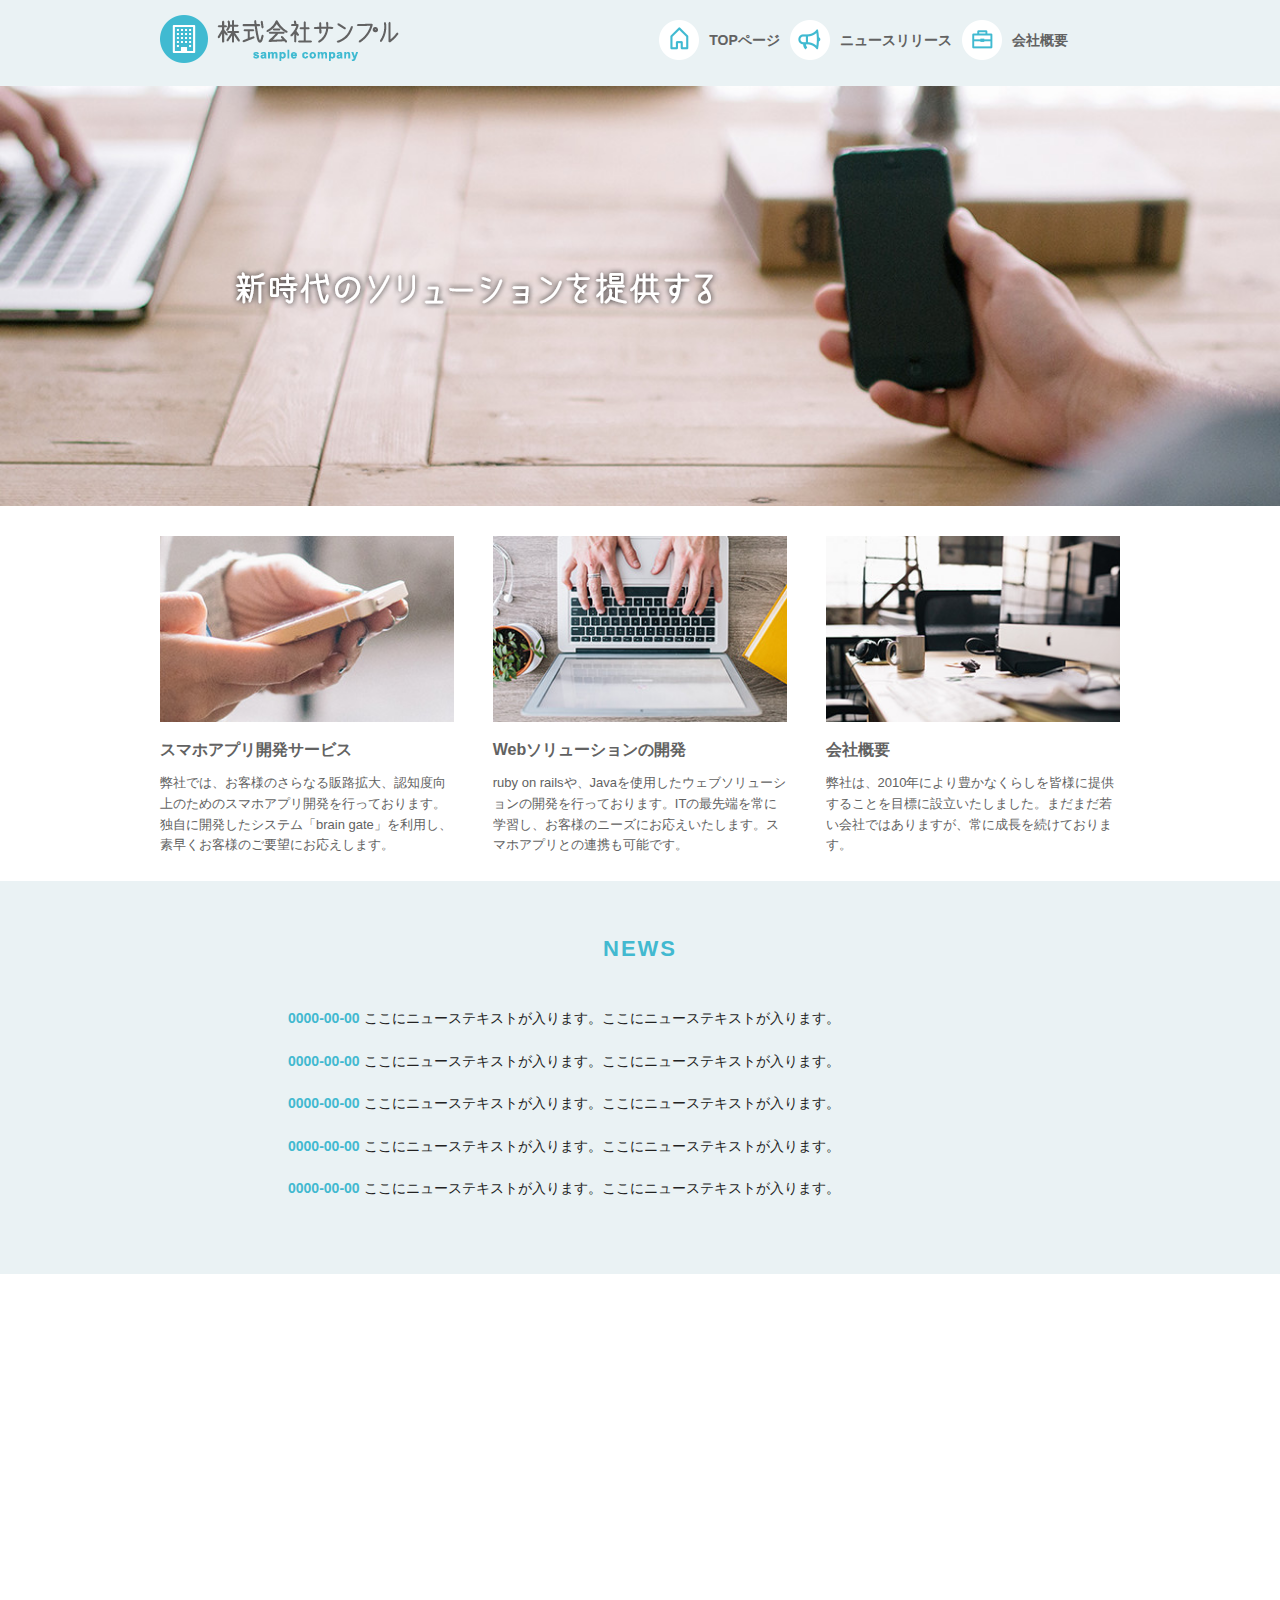
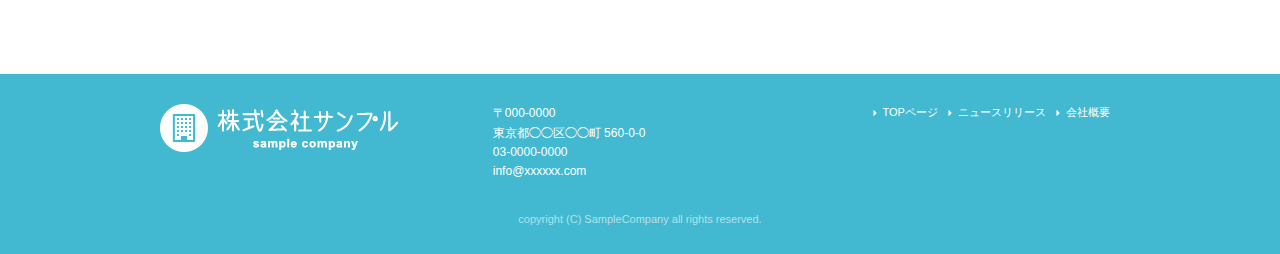
<file: ta-corporate-site/index.html>
<!DOCTYPE html>
<html lang="ja">
<head>

  <!-- Basic Page Needs
  –––––––––––––––––––––––––––––––––––––––––––––––––– -->
  <meta charset="utf-8">
  <title>株式会社サンプル</title>
  <meta name="description" content="">
  <meta name="author" content="">

  <!-- Mobile Specific Metas
  –––––––––––––––––––––––––––––––––––––––––––––––––– -->
  <meta name="viewport" content="width=device-width, initial-scale=1">

  <!-- CSS
  –––––––––––––––––––––––––––––––––––––––––––––––––– -->
  <link rel="stylesheet" href="css/normalize.css">
  <link rel="stylesheet" href="css/skeleton.css">
  <link rel="stylesheet" href="css/base.css">
  <link rel="stylesheet" href="css/index.css">

  <!-- Favicon
  –––––––––––––––––––––––––––––––––––––––––––––––––– -->
  <link rel="icon" type="image/png" href="images/favicon.png">

</head>
<body>

<header>
  <div id="header_in" class="container">
    <div class="row">
      <div class="six columns logo">
        <h1>
          <a href="index.html"><img class="u-max-full-width" src="images/top/logo.png" alt="株式会社サンプル" srcset="images/top/logo@2x.png 2x" /></a>
        </h1>
      </div>
      <div class="six columns navi">

        <div class="sp_navi">
          <img id="sp_navi_btn" class="u-max-full-width" src="images/top/sp_navi.png" alt="sp_navi" srcset="images/top/sp_navi@2x.png 2x" />
          <ul class="sp_navi_li">
            <li><a href="index.html">TOPページ</a></li>
            <li><a href="news.html">ニュースリリース</a></li>
            <li><a href="company.html">会社概要</a></li>
          </ul>
        </div>
        <!-- sp_navi -->

        <div class="pc_navi">
          <ul class="pc_navi_li">
            <li class="navi_toppage"><a href="index.html">TOPページ</a></li>
            <li class="navi_news"><a href="news.html">ニュースリリース</a></li>
            <li class="navi_company"><a href="company.html">会社概要</a></li>
          </ul>
        </div>
        <!-- pc_navi -->

      </div>
    </div>
    <!-- row -->
  </div>
  <!-- header_in -->
</header>

<div id="cover_area">
  <div class="container">
    <div class="row">
      <div class="twelve columns">
        <img class="u-max-full-width" src="images/top/cover_read.png" alt="新時代のソリューションを提供する" srcset="images/top/cover_read@2x.png 2x" />
      </div>
    </div>
  </div>
</div>
<!-- #cover_area -->

<div id="service_area">
  <div class="container">
    <div class="row">
      <div class="four columns">
        <img class="u-max-full-width service_sp" src="images/top/service_01.jpg" alt="スマホアプリ開発サービス" srcset="images/top/service_01@2x.jpg 2x" />
        <div class="service_title">スマホアプリ開発サービス</div>
        <p>弊社では、お客様のさらなる販路拡大、認知度向上のためのスマホアプリ開発を行っております。独自に開発したシステム「brain gate」を利用し、素早くお客様のご要望にお応えします。</p>
      </div>
      <!-- column -->

      <div class="four columns">
        <img class="u-max-full-width service_sp" src="images/top/service_02.jpg" alt="Webソリューションの開発" srcset="images/top/service_02@2x.jpg 2x" />
        <div class="service_title">Webソリューションの開発</div>
        <p>ruby on railsや、Javaを使用したウェブソリューションの開発を行っております。ITの最先端を常に学習し、お客様のニーズにお応えいたします。スマホアプリとの連携も可能です。</p>
      </div>
      <!-- column -->

      <div class="four columns">
        <img class="u-max-full-width service_sp" src="images/top/service_03.jpg" alt="会社概要" srcset="images/top/service_03@2x.jpg 2x" />
        <div class="service_title">会社概要</div>
        <p>弊社は、2010年により豊かなくらしを皆様に提供することを目標に設立いたしました。まだまだ若い会社ではありますが、常に成長を続けております。</p>
      </div>
      <!-- column -->
    </div>
  </div>
</div>
<!-- #service_area -->

<div id="news_area">
  <div class="container">
    <div class="row">
      <div class="twelve columns">
        <div class="news_title">NEWS</div>
        <ul class="news_lists">
          <li><span>0000-00-00</span> ここにニューステキストが入ります。ここにニューステキストが入ります。</li>
          <li><span>0000-00-00</span> ここにニューステキストが入ります。ここにニューステキストが入ります。</li>
          <li><span>0000-00-00</span> ここにニューステキストが入ります。ここにニューステキストが入ります。</li>
          <li><span>0000-00-00</span> ここにニューステキストが入ります。ここにニューステキストが入ります。</li>
          <li><span>0000-00-00</span> ここにニューステキストが入ります。ここにニューステキストが入ります。</li>
        </ul>
      </div>
    </div>
  </div>
</div>
<!-- #news_area -->

<div id="googlemap_area">
  <script src="//maps.google.com/maps/api/js?key=AIzaSyBYQEjgDvdskGela0JUjayo1cIDO-u0Qgc"></script>
  <script>
    function googleMap() {
    var latlng = new google.maps.LatLng(35.6694293,139.7189323);/* 座標 */
    var myOptions = {
    zoom: 16, /*拡大比率*/
    center: latlng,
    scrollwheel: false,
    disableDoubleClickZoom: true,
    draggable: false,
    mapTypeControlOptions: { mapTypeIds: ['style', google.maps.MapTypeId.ROADMAP] }
    };
    var map = new google.maps.Map(document.getElementById('map1'), myOptions);
    /*アイコン設定*/
    var icon = new google.maps.MarkerImage('images/top/pin.png',/*画像url*/
    new google.maps.Size(48,56),/*アイコンサイズ*/
    new google.maps.Point(0,0)/*アイコン位置*/
    );
    var markerOptions = {
    position: latlng,
    map: map,
    icon: icon,
    title: '株式会社サンプル',/*タイトル*/
    animation: google.maps.Animation.DROP/*アニメーション*/
    };
    var marker = new google.maps.Marker(markerOptions);
    /*取得スタイルの貼り付け*/
    var styleOptions = [
    {
    "stylers": [
    { "hue": '#eaf2f4' }
    ]
    }
    ];
    var styledMapOptions = { name: '株式会社サンプル' }/*地図右上のタイトル*/
    var sampleType = new google.maps.StyledMapType(styleOptions, styledMapOptions);
    map.mapTypes.set('style', sampleType);
    map.setMapTypeId('style');
    };
    google.maps.event.addDomListener(window, 'load', function() {
    googleMap();
    });
  </script>
  <div id="map1" style="width:100%; height:400px; margin:0 auto;"></div>
</div>
<!-- #googlemap_area -->

<footer>
  <div class="container">
    <div class="row">
      <div class="four columns sp">
        <img class="u-max-full-width" src="images/top/footer_logo.png" alt="株式会社サンプル" srcset="images/top/footer_logo@2x.png 2x" />
      </div>
      <!-- columns -->

      <div class="four columns foot_address sp">
        〒000-0000<br />
        東京都◯◯区◯◯町 560-0-0<br />
        03-0000-0000<br />
        info@xxxxxx.com
      </div>
      <!-- columns -->

      <div class="four columns">
        <ul class="foot_navi">
          <li><a href="index.html">TOPページ</a></li>
          <li><a href="news.html">ニュースリリース</a></li>
          <li><a href="company.html">会社概要</a></li>
        </ul>
      </div>
      <!-- columns -->

    </div>
    <!-- row -->

    <div class="row">
      <div class="twelve columns sp">
        <p class="copy">copyright (C) SampleCompany all rights reserved.</p>
      </div>
      <!-- columns -->
    </div>
    <!-- row -->
  </div>
</footer>
<!-- //footer -->

<script type="text/javascript" src="//ajax.googleapis.com/ajax/libs/jquery/1.10.2/jquery.min.js"></script>
<script>
  $(function(){
    $(document).ready(function(){
      $("#sp_navi_btn").click(function () {
        $(this).next().slideToggle();
      });
    });
  });
</script>
</body>
</html>
</file>
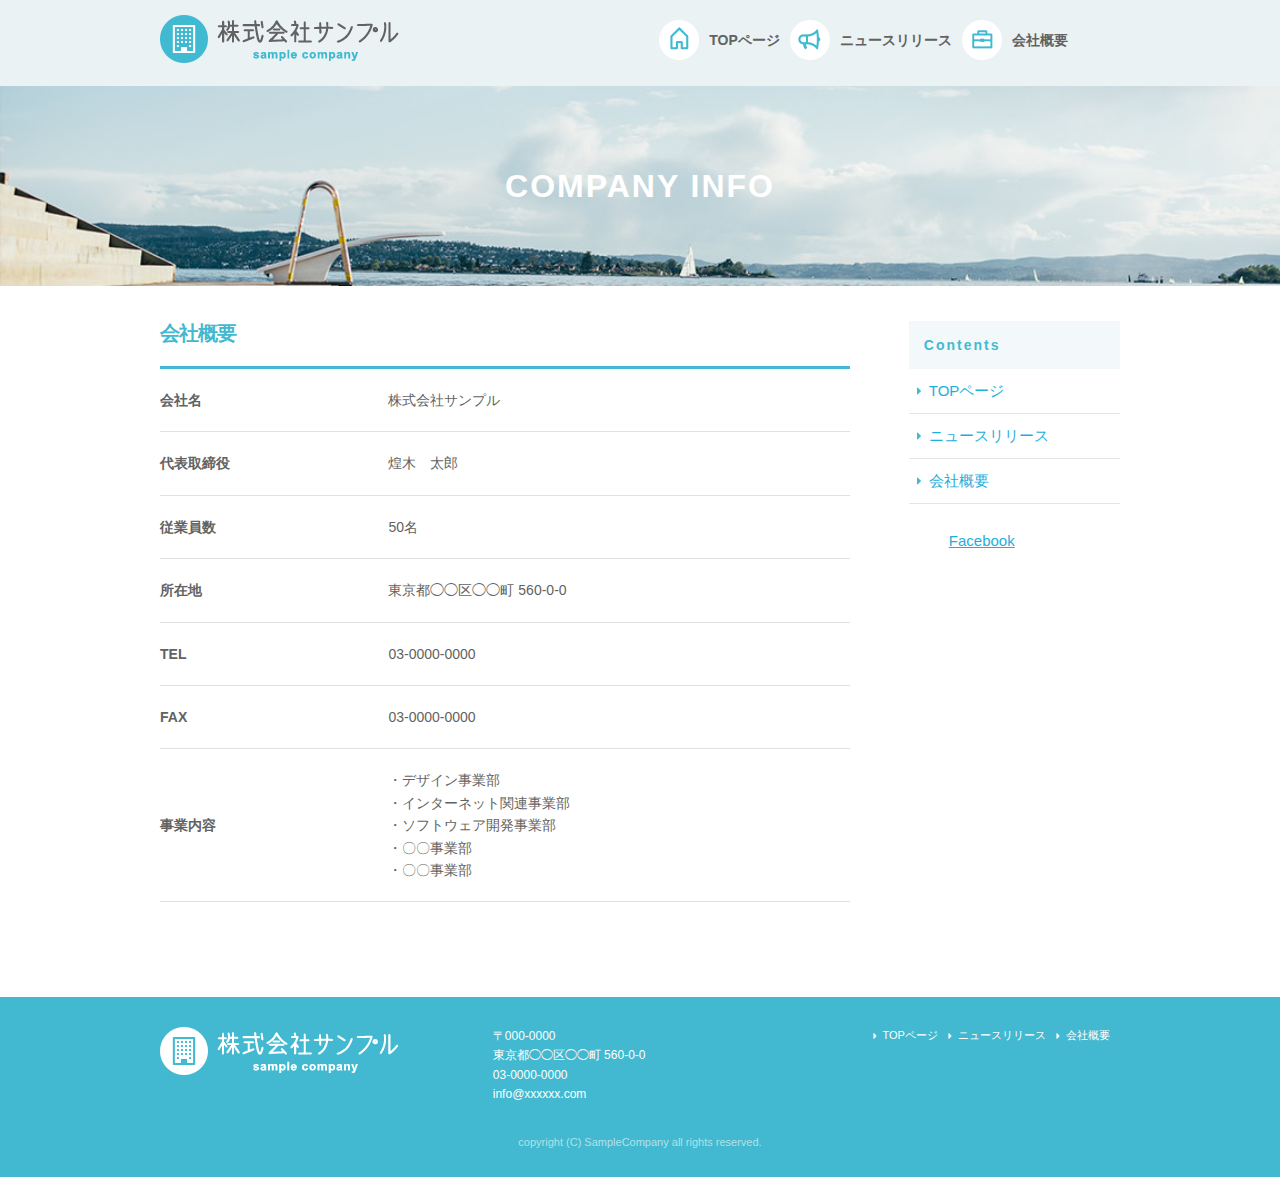
<file: ta-corporate-site/company.html>
<!DOCTYPE html>
<html lang="ja">
<head>

  <!-- Basic Page Needs
  –––––––––––––––––––––––––––––––––––––––––––––––––– -->
  <meta charset="utf-8">
  <title>株式会社サンプル</title>
  <meta name="description" content="">
  <meta name="author" content="">

  <!-- Mobile Specific Metas
  –––––––––––––––––––––––––––––––––––––––––––––––––– -->
  <meta name="viewport" content="width=device-width, initial-scale=1">

  <!-- CSS
  –––––––––––––––––––––––––––––––––––––––––––––––––– -->
  <link rel="stylesheet" href="css/normalize.css">
  <link rel="stylesheet" href="css/skeleton.css">
  <link rel="stylesheet" href="css/base.css">
  <link rel="stylesheet" href="css/index.css">
  <link rel="stylesheet" href="css/news.css">
  <link rel="icon" type="image/png" href="images/favicon.png">

</head>
<body>

<header>
  <div id="header_in" class="container">
    <div class="row">
      <div class="six columns logo">
        <h1><a href="index.html"><img class="u-max-full-width" src="images/top/logo.png" alt="株式会社サンプル" srcset="images/top/logo@2x.png 2x" /></a></h1>
      </div>

      <div class="six columns navi">
        <div class="sp_navi">
          <img id="sp_navi_btn" class="u-max-full-width" src="images/top/sp_navi.png" alt="sp_navi" srcset="images/top/sp_navi@2x.png 2x" />
          <ul class="sp_navi_li">
            <li><a href="index.html">TOPページ</a></li>
            <li><a href="news.html">ニュースリリース</a></li>
            <li><a href="company.html">会社概要</a></li>
          </ul>
        </div>
        <!-- sp_navi -->

        <div class="pc_navi">
          <ul class="pc_navi_li">
            <li class="navi_toppage"><a href="index.html">TOPページ</a></li>
            <li class="navi_news"><a href="news.html">ニュースリリース</a></li>
            <li class="navi_company"><a href="company.html">会社概要</a></li>
          </ul>

        </div>
        <!-- pc_navi -->
      </div>
    </div>
    <!-- row -->
  </div>
  <!-- header_in -->
</header>

<div id="sub_cover">
  <div class="container">
      <div class="row">
          <div class="twelve columns">
              <h2>COMPANY INFO</h2>        
          </div>
      </div>
  </div>
</div>
<!--#sub_cover-->

<div id="contents">
    <div class="container">
        <div class="row">
            <div id="main" class="nine columns">
                <h2 class="company_title">会社概要</h2>
                <table class="u-full-width">
                    <tbody>
                        <tr>
                            <th class="company_info_left">会社名</th>
                            <td class="company_info_right">株式会社サンプル</td>
                        </tr>
                        <tr>
                            <th class="company_info_left">代表取締役</th>
                            <td class="company_info_right">煌木　太郎</td>
                        </tr>
                        <tr>
                            <th class="company_info_left">従業員数</th>
                            <td class="company_info_right">50名</td>
                        </tr>
                        <tr>
                            <th class="company_info_left">所在地</th>
                            <td class="company_info_right">東京都◯◯区◯◯町 560-0-0</td>
                        </tr>
                        <tr>
                            <th class="company_info_left">TEL</th>
                            <td class="company_info_right">03-0000-0000</td>
                        </tr>
                        <tr>
                            <th class="company_info_left">FAX</th>
                            <td class="company_info_right">03-0000-0000</td>
                        </tr>
                        <tr>
                            <th class="company_info_left">事業内容</th>
                            <td class="company_info_right">
                              <p>・デザイン事業部</p>
                              <p>・インターネット関連事業部</p>
                              <p>・ソフトウェア開発事業部</p>
                              <p>・〇〇事業部</p>
                              <p>・〇〇事業部</p>
                        </tr>
                    </tbody>
                </table>
            </div>
            <div id="sidebar" class="three columns">
                <div class="pc_sidemenu">
                    <h3>Contents</h3>
                    <ul>
                        <li><a href="index.html">TOPページ</a></li>
                        <li><a href="news.html">ニュースリリース</a></li>
                        <li><a href="company.html">会社概要</a></li>
                    </ul>
                  
                  <div class="fb-pagefb_iframe_widget" data-href="https://www.facebook.com/facebook" data-tabs="timeline" data-small-header="false" data-adapt-container-width="true" data-hide-cover="false" data-show-facepile="true"><blockquote cite="https://www.facebook.com/facebook" class="fb-xfbml-parse-ignore"><a href="https://www.facebook.com/facebook">Facebook</a></blockquote></div>
                </div>
            </div>
        </div>
    </div>
</div>
<!--#contents-->

<footer>
  <div class="container">
    <div class="row">
      <div class="four columns sp">
        <img class="u-max-full-width" src="images/top/footer_logo.png" alt="株式会社サンプル" srcset="images/top/footer_logo@2x.png 2x" />
      </div>
      <!-- columns -->
      <div class="four columns foot_address sp">
        〒000-0000<br />
        東京都◯◯区◯◯町 560-0-0<br />
        03-0000-0000<br />
        info@xxxxxx.com
      </div>
      <!-- columns -->
      <div class="four columns">
        <ul class="foot_navi">
          <li><a href="index.html">TOPページ</a></li>
          <li><a href="news.html">ニュースリリース</a></li>
          <li><a href="company.html">会社概要</a></li>
        </ul>
      </div>
      <!-- columns -->
    </div>
    <!-- row -->

    <div class="row">
      <div class="twelve columns sp">
        <p class="copy">copyright (C) SampleCompany all rights reserved.</p>
      </div>
      <!-- columns -->
    </div>
    <!-- row -->
  </div>
  <!--container-->

<script type="text/javascript" src="//ajax.googleapis.com/ajax/libs/jquery/1.10.2/jquery.min.js"></script>

<script>
  $(function(){
    $(document).ready(function(){
      $("#sp_navi_btn").click(function () {
        $(this).next().slideToggle();
      });
    });
  });
</script>

<div id="fb-root"></div>
<script>
  (function(d, s, id) {
    var js, fjs = d.getElementsByTagName(s)[0];
    if (d.getElementById(id)) return;
    js = d.createElement(s); js.id = id;
    js.src = 'https://connect.facebook.net/ja_JP/sdk.js#xfbml=1&version=v3.2';
    fjs.parentNode.insertBefore(js, fjs);
  }(document, 'script', 'facebook-jssdk'));
</script>
  
</footer>
<!-- //footer -->
</html>
</file>
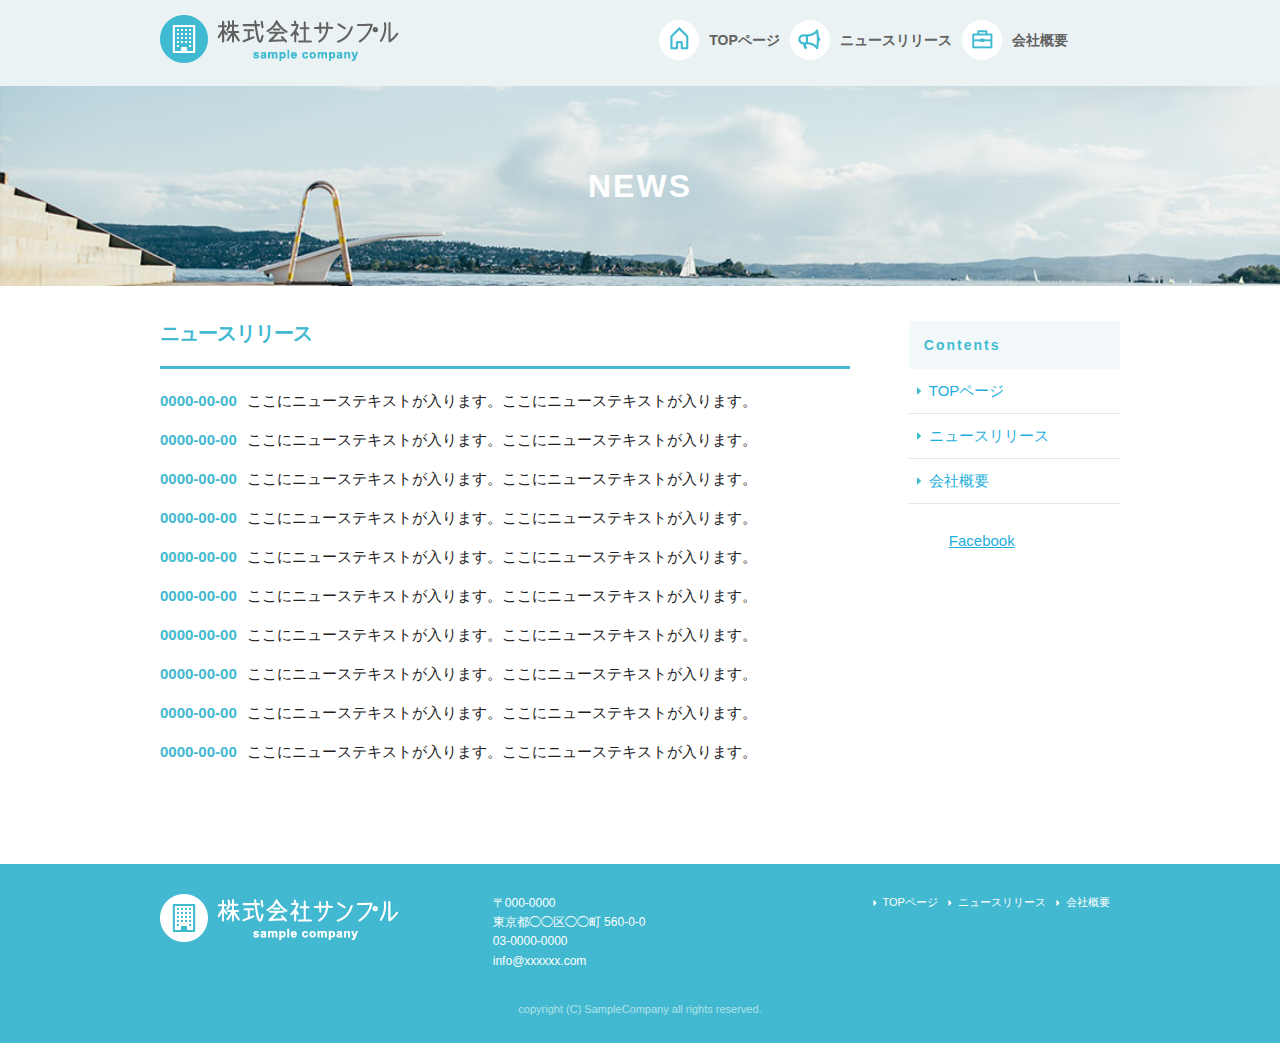
<file: ta-corporate-site/news.html>
<!DOCTYPE html>
<html lang="ja">
<head>
    <meta charset="utf-8">
    <title>株式会社サンプル</title>
    <meta name="description" content="">
    <meta name="author" content="">

<!-- Mobile Specific Metas
–––––––––––––––––––––––––––––––––––––––––––––––––– -->
    <meta name="viewport" content="width=device-width, initial-scale=1">

<!-- CSS
–––––––––––––––––––––––––––––––––––––––––––––––––– -->
    <link rel="stylesheet" href="css/normalize.css">
    <link rel="stylesheet" href="css/skeleton.css">
    <link rel="stylesheet" href="css/base.css">
    <link rel="stylesheet" href="css/index.css">
    <link rel="stylesheet" href="css/news.css">
    <link rel="icon" type="image/png" href="images/favicon.png">

</head>

<body>
  <header>
    <div id="header_in" class="container">
      <div class="row">
        <div class="six columns logo">
  
          <h1><a href="index.html"><img class="u-max-full-width" src="images/top/logo.png" alt="株式会社サンプル" srcset="images/top/logo@2x.png 2x" /></a></h1>
  
        </div>
        <div class="six columns navi">
  
          <div class="sp_navi">
            <img id="sp_navi_btn" class="u-max-full-width" src="images/top/sp_navi.png" alt="sp_navi" srcset="images/top/sp_navi@2x.png 2x" />
            <ul class="sp_navi_li">
              <li><a href="index.html">TOPページ</a></li>
              <li><a href="news.html">ニュースリリース</a></li>
              <li><a href="company.html">会社概要</a></li>
            </ul>
          </div>
          <!-- sp_navi -->
  
          <div class="pc_navi">
            <ul class="pc_navi_li">
              <li class="navi_toppage"><a href="index.html">TOPページ</a></li>
              <li class="navi_news"><a href="news.html">ニュースリリース</a></li>
              <li class="navi_company"><a href="company.html">会社概要</a></li>
            </ul>
          </div>
          <!-- pc_navi -->
  
        </div>
      </div>
      <!-- row -->
    </div>
    <!-- header_in -->
  </header>

  <div id="sub_cover">
      <div class="container">
          <div class="row">
              <div class="twelve columns">
                  <h2>NEWS</h2>        
              </div>
          </div>
      </div>
  </div>
  <!--#cover-->

  <div id="contents">
    <div class="container">
      <div class="row">
        <div id="main" class="nine columns">
          <h2 class="news-title">ニュースリリース</h2>
          <ul class="news_li">
            <li>
              <span>0000-00-00</span>ここにニューステキストが入ります。ここにニューステキストが入ります。
            </li>
            <li>
              <span>0000-00-00</span>ここにニューステキストが入ります。ここにニューステキストが入ります。
            </li>
            <li>
              <span>0000-00-00</span>ここにニューステキストが入ります。ここにニューステキストが入ります。
            </li>
            <li>
              <span>0000-00-00</span>ここにニューステキストが入ります。ここにニューステキストが入ります。
            </li>
            <li>
              <span>0000-00-00</span>ここにニューステキストが入ります。ここにニューステキストが入ります。
            </li>
            <li>
              <span>0000-00-00</span>ここにニューステキストが入ります。ここにニューステキストが入ります。
            </li>
            <li>
              <span>0000-00-00</span>ここにニューステキストが入ります。ここにニューステキストが入ります。
            </li>
            <li>
              <span>0000-00-00</span>ここにニューステキストが入ります。ここにニューステキストが入ります。
            </li>
            <li>
              <span>0000-00-00</span>ここにニューステキストが入ります。ここにニューステキストが入ります。
            </li>
            <li>
              <span>0000-00-00</span>ここにニューステキストが入ります。ここにニューステキストが入ります。
            </li>
          </ul>
        </div>

        <div id="sidebar" class="three columns">
            <div class="pc_sidemenu">
                <h3>Contents</h3>
                <ul>
                    <li><a href="index.html">TOPページ</a></li>
                    <li><a href="news.html">ニュースリリース</a></li>
                    <li><a href="company.html">会社概要</a></li>
                </ul>

              <div class="fb-pagefb_iframe_widget" data-href="https://www.facebook.com/facebook" data-tabs="timeline" data-small-header="false" data-adapt-container-width="true" data-hide-cover="false" data-show-facepile="true"><blockquote cite="https://www.facebook.com/facebook" class="fb-xfbml-parse-ignore"><a href="https://www.facebook.com/facebook">Facebook</a></blockquote></div>
              <!--facebook-->
            </div>
        </div>
      </div>
    </div>
  </div>

  <!--#contents-->
  <footer>
    <div class="container">
      <div class="row">
        <div class="four columns sp">
          <img class="u-max-full-width" src="images/top/footer_logo.png" alt="株式会社サンプル" srcset="images/top/footer_logo@2x.png 2x" />
        </div>
        <!-- columns -->
        <div class="four columns foot_address sp">
          〒000-0000<br />
          東京都◯◯区◯◯町 560-0-0<br />
          03-0000-0000<br />
          info@xxxxxx.com
        </div>
        <!-- columns -->
        <div class="four columns">
          <ul class="foot_navi">
            <li><a href="index.html">TOPページ</a></li>
            <li><a href="news.html">ニュースリリース</a></li>
            <li><a href="company.html">会社概要</a></li>
          </ul>
        </div>
        <!-- columns -->
      </div>
      <!-- row -->
  
      <div class="row">
        <div class="twelve columns sp">
          <p class="copy">copyright (C) SampleCompany all rights reserved.</p>
        </div>
        <!-- columns -->
      </div>
      <!-- row -->
    </div>
  </footer>
  <!-- //footer -->

<script type="text/javascript" src="//ajax.googleapis.com/ajax/libs/jquery/1.10.2/jquery.min.js"></script>
<script>
  $(function(){
    $(document).ready(function(){
      $("#sp_navi_btn").click(function () {
        $(this).next().slideToggle();
      });
    });
  });
</script>

<div id="fb-root"></div>
<script>
  (function(d, s, id) {
    var js, fjs = d.getElementsByTagName(s)[0];
    if (d.getElementById(id)) return;
    js = d.createElement(s); js.id = id;
    js.src = 'https://connect.facebook.net/ja_JP/sdk.js#xfbml=1&version=v3.2';
    fjs.parentNode.insertBefore(js, fjs);
  }
    (document, 'script', 'facebook-jssdk'));
</script>
</body>
</html>
</file>
<file: ta-corporate-site/css/skeleton.css>
/*
* Skeleton V2.0.4
* Copyright 2014, Dave Gamache
* www.getskeleton.com
* Free to use under the MIT license.
* http://www.opensource.org/licenses/mit-license.php
* 12/29/2014
*/


/* Table of contents
––––––––––––––––––––––––––––––––––––––––––––––––––
- Grid
- Base Styles
- Typography
- Links
- Buttons
- Forms
- Lists
- Code
- Tables
- Spacing
- Utilities
- Clearing
- Media Queries
*/


/* Grid
–––––––––––––––––––––––––––––––––––––––––––––––––– */
.container {
  position: relative;
  width: 100%;
  max-width: 960px;
  margin: 0 auto;
  padding: 0 20px;
  box-sizing: border-box; }
.column,
.columns {
  width: 100%;
  float: left;
  box-sizing: border-box; }

/* For devices larger than 400px */
@media (min-width: 400px) {
  .container {
    width: 85%;
    padding: 0; }
}

/* For devices larger than 550px */
@media (min-width: 550px) {
  .container {
    width: 80%; }
  .column,
  .columns {
    margin-left: 4%; }
  .column:first-child,
  .columns:first-child {
    margin-left: 0; }

  .one.column,
  .one.columns                    { width: 4.66666666667%; }
  .two.columns                    { width: 13.3333333333%; }
  .three.columns                  { width: 22%;            }
  .four.columns                   { width: 30.6666666667%; }
  .five.columns                   { width: 39.3333333333%; }
  .six.columns                    { width: 48%;            }
  .seven.columns                  { width: 56.6666666667%; }
  .eight.columns                  { width: 65.3333333333%; }
  .nine.columns                   { width: 74.0%;          }
  .ten.columns                    { width: 82.6666666667%; }
  .eleven.columns                 { width: 91.3333333333%; }
  .twelve.columns                 { width: 100%; margin-left: 0; }

  .one-third.column               { width: 30.6666666667%; }
  .two-thirds.column              { width: 65.3333333333%; }

  .one-half.column                { width: 48%; }

  /* Offsets */
  .offset-by-one.column,
  .offset-by-one.columns          { margin-left: 8.66666666667%; }
  .offset-by-two.column,
  .offset-by-two.columns          { margin-left: 17.3333333333%; }
  .offset-by-three.column,
  .offset-by-three.columns        { margin-left: 26%;            }
  .offset-by-four.column,
  .offset-by-four.columns         { margin-left: 34.6666666667%; }
  .offset-by-five.column,
  .offset-by-five.columns         { margin-left: 43.3333333333%; }
  .offset-by-six.column,
  .offset-by-six.columns          { margin-left: 52%;            }
  .offset-by-seven.column,
  .offset-by-seven.columns        { margin-left: 60.6666666667%; }
  .offset-by-eight.column,
  .offset-by-eight.columns        { margin-left: 69.3333333333%; }
  .offset-by-nine.column,
  .offset-by-nine.columns         { margin-left: 78.0%;          }
  .offset-by-ten.column,
  .offset-by-ten.columns          { margin-left: 86.6666666667%; }
  .offset-by-eleven.column,
  .offset-by-eleven.columns       { margin-left: 95.3333333333%; }

  .offset-by-one-third.column,
  .offset-by-one-third.columns    { margin-left: 34.6666666667%; }
  .offset-by-two-thirds.column,
  .offset-by-two-thirds.columns   { margin-left: 69.3333333333%; }

  .offset-by-one-half.column,
  .offset-by-one-half.columns     { margin-left: 52%; }

}


/* Base Styles
–––––––––––––––––––––––––––––––––––––––––––––––––– */
/* NOTE
html is set to 62.5% so that all the REM measurements throughout Skeleton
are based on 10px sizing. So basically 1.5rem = 15px :) */
html {
  font-size: 62.5%; }
body {
  font-size: 1.5em; /* currently ems cause chrome bug misinterpreting rems on body element */
  line-height: 1.6;
  font-weight: 400;
  font-family: "Raleway", "HelveticaNeue", "Helvetica Neue", Helvetica, Arial, sans-serif;
  color: #222; }


/* Typography
–––––––––––––––––––––––––––––––––––––––––––––––––– */
h1, h2, h3, h4, h5, h6 {
  margin-top: 0;
  margin-bottom: 2rem;
  font-weight: 300; }
h1 { font-size: 4.0rem; line-height: 1.2;  letter-spacing: -.1rem;}
h2 { font-size: 3.6rem; line-height: 1.25; letter-spacing: -.1rem; }
h3 { font-size: 3.0rem; line-height: 1.3;  letter-spacing: -.1rem; }
h4 { font-size: 2.4rem; line-height: 1.35; letter-spacing: -.08rem; }
h5 { font-size: 1.8rem; line-height: 1.5;  letter-spacing: -.05rem; }
h6 { font-size: 1.5rem; line-height: 1.6;  letter-spacing: 0; }

/* Larger than phablet */
@media (min-width: 550px) {
  h1 { font-size: 5.0rem; }
  h2 { font-size: 4.2rem; }
  h3 { font-size: 3.6rem; }
  h4 { font-size: 3.0rem; }
  h5 { font-size: 2.4rem; }
  h6 { font-size: 1.5rem; }
}

p {
  margin-top: 0; }


/* Links
–––––––––––––––––––––––––––––––––––––––––––––––––– */
a {
  color: #1EAEDB; }
a:hover {
  color: #0FA0CE; }


/* Buttons
–––––––––––––––––––––––––––––––––––––––––––––––––– */
.button,
button,
input[type="submit"],
input[type="reset"],
input[type="button"] {
  display: inline-block;
  height: 38px;
  padding: 0 30px;
  color: #555;
  text-align: center;
  font-size: 11px;
  font-weight: 600;
  line-height: 38px;
  letter-spacing: .1rem;
  text-transform: uppercase;
  text-decoration: none;
  white-space: nowrap;
  background-color: transparent;
  border-radius: 4px;
  border: 1px solid #bbb;
  cursor: pointer;
  box-sizing: border-box; }
.button:hover,
button:hover,
input[type="submit"]:hover,
input[type="reset"]:hover,
input[type="button"]:hover,
.button:focus,
button:focus,
input[type="submit"]:focus,
input[type="reset"]:focus,
input[type="button"]:focus {
  color: #333;
  border-color: #888;
  outline: 0; }
.button.button-primary,
button.button-primary,
input[type="submit"].button-primary,
input[type="reset"].button-primary,
input[type="button"].button-primary {
  color: #FFF;
  background-color: #33C3F0;
  border-color: #33C3F0; }
.button.button-primary:hover,
button.button-primary:hover,
input[type="submit"].button-primary:hover,
input[type="reset"].button-primary:hover,
input[type="button"].button-primary:hover,
.button.button-primary:focus,
button.button-primary:focus,
input[type="submit"].button-primary:focus,
input[type="reset"].button-primary:focus,
input[type="button"].button-primary:focus {
  color: #FFF;
  background-color: #1EAEDB;
  border-color: #1EAEDB; }


/* Forms
–––––––––––––––––––––––––––––––––––––––––––––––––– */
input[type="email"],
input[type="number"],
input[type="search"],
input[type="text"],
input[type="tel"],
input[type="url"],
input[type="password"],
textarea,
select {
  height: 38px;
  padding: 6px 10px; /* The 6px vertically centers text on FF, ignored by Webkit */
  background-color: #fff;
  border: 1px solid #D1D1D1;
  border-radius: 4px;
  box-shadow: none;
  box-sizing: border-box; }
/* Removes awkward default styles on some inputs for iOS */
input[type="email"],
input[type="number"],
input[type="search"],
input[type="text"],
input[type="tel"],
input[type="url"],
input[type="password"],
textarea {
  -webkit-appearance: none;
     -moz-appearance: none;
          appearance: none; }
textarea {
  min-height: 65px;
  padding-top: 6px;
  padding-bottom: 6px; }
input[type="email"]:focus,
input[type="number"]:focus,
input[type="search"]:focus,
input[type="text"]:focus,
input[type="tel"]:focus,
input[type="url"]:focus,
input[type="password"]:focus,
textarea:focus,
select:focus {
  border: 1px solid #33C3F0;
  outline: 0; }
label,
legend {
  display: block;
  margin-bottom: .5rem;
  font-weight: 600; }
fieldset {
  padding: 0;
  border-width: 0; }
input[type="checkbox"],
input[type="radio"] {
  display: inline; }
label > .label-body {
  display: inline-block;
  margin-left: .5rem;
  font-weight: normal; }


/* Lists
–––––––––––––––––––––––––––––––––––––––––––––––––– */
ul {
  list-style: circle inside; }
ol {
  list-style: decimal inside; }
ol, ul {
  padding-left: 0;
  margin-top: 0; }
ul ul,
ul ol,
ol ol,
ol ul {
  margin: 1.5rem 0 1.5rem 3rem;
  font-size: 90%; }
li {
  margin-bottom: 1rem; }


/* Code
–––––––––––––––––––––––––––––––––––––––––––––––––– */
code {
  padding: .2rem .5rem;
  margin: 0 .2rem;
  font-size: 90%;
  white-space: nowrap;
  background: #F1F1F1;
  border: 1px solid #E1E1E1;
  border-radius: 4px; }
pre > code {
  display: block;
  padding: 1rem 1.5rem;
  white-space: pre; }


/* Tables
–––––––––––––––––––––––––––––––––––––––––––––––––– */
th,
td {
  padding: 12px 15px;
  text-align: left;
  border-bottom: 1px solid #E1E1E1; }
th:first-child,
td:first-child {
  padding-left: 0; }
th:last-child,
td:last-child {
  padding-right: 0; }


/* Spacing
–––––––––––––––––––––––––––––––––––––––––––––––––– */
button,
.button {
  margin-bottom: 1rem; }
input,
textarea,
select,
fieldset {
  margin-bottom: 1.5rem; }
pre,
blockquote,
dl,
figure,
table,
p,
ul,
ol,
form {
  margin-bottom: 2.5rem; }


/* Utilities
–––––––––––––––––––––––––––––––––––––––––––––––––– */
.u-full-width {
  width: 100%;
  box-sizing: border-box; }
.u-max-full-width {
  max-width: 100%;
  box-sizing: border-box; }
.u-pull-right {
  float: right; }
.u-pull-left {
  float: left; }


/* Misc
–––––––––––––––––––––––––––––––––––––––––––––––––– */
hr {
  margin-top: 3rem;
  margin-bottom: 3.5rem;
  border-width: 0;
  border-top: 1px solid #E1E1E1; }


/* Clearing
–––––––––––––––––––––––––––––––––––––––––––––––––– */

/* Self Clearing Goodness */
.container:after,
.row:after,
.u-cf {
  content: "";
  display: table;
  clear: both; }


/* Media Queries
–––––––––––––––––––––––––––––––––––––––––––––––––– */
/*
Note: The best way to structure the use of media queries is to create the queries
near the relevant code. For example, if you wanted to change the styles for buttons
on small devices, paste the mobile query code up in the buttons section and style it
there.
*/


/* Larger than mobile */
@media (min-width: 400px) {}

/* Larger than phablet (also point when grid becomes active) */
@media (min-width: 550px) {}

/* Larger than tablet */
@media (min-width: 750px) {}

/* Larger than desktop */
@media (min-width: 1000px) {}

/* Larger than Desktop HD */
@media (min-width: 1200px) {}
</file>
<file: ta-corporate-site/css/base.css>
html {
  font-size: 62.5%; }

/**************************************/
header {
  background: #eaf2f4; }
  header #header_in {
    padding-top: 10px;
    padding-bottom: 4px; }
  @media (max-width: 550px) {
    header .logo {
      width: 190px; }
    header .navi {
      width: 40px;
      float: right; } }
  header .sp_navi_li {
    width: 180px;
    position: absolute;
    top: 50px;
    right: 2%;
    border: 1px solid #eee;
    background: white;
    margin: 0;
    padding: 0;
    display: none;
    z-index: 100; }
    header .sp_navi_li li {
      list-style: none;
      margin: 0;
      padding: 0; }
      header .sp_navi_li li a {
        display: block;
        padding: 10px 8px;
        border-bottom: 1px solid #eee;
        font-size: 14px;
        text-decoration: none; }
  @media (min-width: 550px) {
    header .sp_navi {
      display: none; }
    header #header_in {
      padding: 15px 0 10px 0; }
    header .pc_navi_li {
      margin: 0;
      padding: 0; }
      header .pc_navi_li li {
        list-style: none;
        margin: 5px 0 0 0;
        padding: 0; }
        header .pc_navi_li li a {
          color: #626262;
          text-decoration: none;
          font-weight: bold;
          font-size: 14px;
          font-size: 1.4rem;
          float: left;
          padding-right: 10px; }
        header .pc_navi_li li a:hover {
          color: #42b9d0; }
      header .pc_navi_li li.navi_toppage a {
        background-repeat: no-repeat;
        display: inline-block;
        line-height: 40px;
        padding-left: 50px;
        background-image: url("../images/top/navi_top.png");
        background-size: 40px 40px; } }
    @media screen and (min-width: 550px) and (-webkit-min-device-pixel-ratio: 2), (min-width: 550px) and (min-resolution: 2dppx) {
      header .pc_navi_li li.navi_toppage a {
        background-image: url("../images/top/navi_top@2x.png"); } }
  @media (min-width: 550px) {
      header .pc_navi_li li.navi_news a {
        background-repeat: no-repeat;
        display: inline-block;
        line-height: 40px;
        padding-left: 50px;
        background-image: url("../images/top/navi_news.png");
        background-size: 40px 40px; } }
    @media screen and (min-width: 550px) and (-webkit-min-device-pixel-ratio: 2), (min-width: 550px) and (min-resolution: 2dppx) {
      header .pc_navi_li li.navi_news a {
        background-image: url("../images/top/navi_news@2x.png"); } }
  @media (min-width: 550px) {
      header .pc_navi_li li.navi_company a {
        background-repeat: no-repeat;
        display: inline-block;
        line-height: 40px;
        padding-left: 50px;
        background-image: url("../images/top/navi_company.png");
        background-size: 40px 40px; } }
    @media screen and (min-width: 550px) and (-webkit-min-device-pixel-ratio: 2), (min-width: 550px) and (min-resolution: 2dppx) {
      header .pc_navi_li li.navi_company a {
        background-image: url("../images/top/navi_company@2x.png"); } }

  @media (max-width: 550px) {
    header .pc_navi {
      display: none; } }

footer {
  background-color: #42b9d0;
  color: #fff;
  padding-top: 20px; }
  @media (max-width: 550px) {
    footer .container {
      padding: 0; }
    footer .sp {
      padding: 0 6%;
      margin: 0 auto; }
    footer .foot_navi {
      margin-top: 20px; }
      footer .foot_navi li {
        list-style: none;
        margin-bottom: 1px; }
        footer .foot_navi li a {
          color: #42b9d0;
          background-color: #eaf2f4;
          display: block;
          text-align: center;
          font-weight: bold;
          text-decoration: none;
          font-size: 16px;
          font-size: 1.6rem;
          padding: 16px 0; } }
  footer .foot_address {
    font-size: 16px;
    font-size: 1.6rem;
    padding-top: 10px; }
  footer .copy {
    text-align: center;
    font-size: 11px;
    font-size: 1.1rem;
    color: #b2e1ea; }
  @media (min-width: 550px) {
    footer {
      padding-top: 30px; }
      footer .foot_address {
        padding: 0px;
        font-size: 12px;
        font-size: 1.2rem; }
      footer .foot_navi {
        float: right; }
        footer .foot_navi li {
          list-style: none;
          background-repeat: no-repeat;
          background-position: left center;
          display: inline-block;
          float: left;
          margin-right: 10px;
          font-size: 11px;
          font-size: 1.1rem;
          background-image: url("../images/top/foot_arroehead.png");
          background-size: 4px 6px; } }
      @media screen and (min-width: 550px) and (-webkit-min-device-pixel-ratio: 2), (min-width: 550px) and (min-resolution: 2dppx) {
        footer .foot_navi li {
          background-image: url("../images/top/foot_arroehead@2x.png"); } }
  @media (min-width: 550px) {
        footer .foot_navi a {
          color: white;
          padding-left: 10px;
          text-decoration: none; }
        footer .foot_navi a:hover {
          color: #eaf2f4; }
      footer .copy {
        margin-top: 30px; } }

h1 {
  margin: 0;
  padding: 0; }

/*# sourceMappingURL=base.css.map */
</file>
<file: ta-corporate-site/css/index.css>
html {
  font-size: 62.5%; }

/**************************************/
#cover_area {
  text-align: center;
  padding: 80px 0;
  background-image: url("../images/top/cover.jpg");
  background-size: cover; }
  @media screen and (-webkit-min-device-pixel-ratio: 2), (min-resolution: 2dppx) {
    #cover_area {
      background-image: url("../images/top/cover@2x.jpg"); } }
  @media (min-width: 550px) {
    #cover_area {
      text-align: left;
      height: 420px;
      padding: 0; }
      #cover_area img {
        margin-top: 180px;
        margin-left: 70px; } }

#service_area {
  padding-top: 20px; }
  #service_area .service_sp {
    width: 100%; }
  @media (min-width: 550px) {
    #service_area {
      padding-top: 30px; } }
  #service_area .columns {
    color: #626262; }
    #service_area .columns .service_title {
      font-size: 18px;
      font-size: 1.8rem;
      font-weight: bold;
      margin-top: 8px; }
    #service_area .columns p {
      font-size: 15px;
      font-size: 1.5rem;
      margin-top: 10px; }
    @media (min-width: 550px) {
      #service_area .columns .service_title {
        font-size: 16px;
        font-size: 1.6rem; }
      #service_area .columns p {
        font-size: 13px;
        font-size: 1.3rem; } }

#news_area {
  background-color: #eaf2f4; }
  @media (min-width: 550px) {
    #news_area .container {
      padding: 0px 10% 50px 10%; } }
  #news_area .news_title {
    text-align: center;
    font-size: 26px;
    font-size: 2.6rem;
    color: #42b9d0;
    padding: 15px 0 10px 0;
    font-weight: bold;
    letter-spacing: 0.2rem; }
  #news_area .news_lists li {
    list-style: none;
    font-size: 15px;
    font-size: 1.5rem; }
    #news_area .news_lists li span {
      color: #42b9d0;
      font-weight: bold;
      display: block;
      margin-bottom: 3px; }
  @media (min-width: 550px) {
    #news_area .news_title {
      text-align: center;
      font-size: 22px;
      font-size: 2.2rem;
      color: #42b9d0;
      padding: 50px 0 41px 0;
      letter-spacing: 0.2rem; }
    #news_area .news_lists li {
      list-style: none;
      font-size: 14px;
      font-size: 1.4rem;
      margin-bottom: 20px; }
      #news_area .news_lists li span {
        color: #42b9d0;
        font-weight: bold;
        display: inline;
        margin-bottom: 0px; } }

/*# sourceMappingURL=index.css.map */
</file>
<file: ta-corporate-site/css/news.css>
html {
  font-size: 62.5%; }

/**************************************/
#sub_cover {
  background-image: url(../images/news/sub_cover@2x.jpg);
  padding: 40px 0;
  background-size: cover; }
  #sub_cover .container {
    position: relative;
    width: 100%;
    max-width: 960px;
    margin: 0 auto;
    padding: 0 20px;
    box-sizing: border-box; }
  #sub_cover h2 {
    text-align: center;
    color: white;
    font-size: 1.6rem;
    font-weight: bold;
    margin: 0;
    letter-spacing: 0.2rem;
    line-height: 1.25; }

@media (min-width: 550px) {
  #sub_cover {
    background-image: url(../images/news/sub_cover.jpg);
    padding: 80px 0;
    background-size: cover; }
    #sub_cover h2 {
      text-align: center;
      color: white;
      font-size: 3.2rem;
      font-weight: bold;
      margin: 0;
      letter-spacing: 0.2rem; } }
#contents {
  padding-top: 20px; }
  #contents #main .news-title {
    color: #42b9d0;
    border-bottom: 3px solid;
    font-size: 1.5rem;
    font-weight: bold;
    padding-bottom: 15px;
    margin-bottom: 20px; }
  #contents #main .company_title {
    color: #42b9d0;
    border-bottom: 3px solid;
    font-size: 1.5rem;
    font-weight: bold;
    padding-bottom: 15px;
    margin: 0; }
  #contents #main table th {
    color: #626262;
    padding: 20px 0; }
  #contents #main table td {
    color: #626262;
    padding: 20px 0; }
    @media (min-width: 550px) {
      #contents #main table td {
        padding-left: 0; } }
  #contents #main .news_li {
    font-size: 1.5rem;
    list-style: none; }
    #contents #main .news_li span {
      color: #42b9d0;
      display: block;
      font-weight: bold;
      margin-bottom: 3px; }
  #contents #main .company_info_right, #contents #main .company_info_left {
    font-size: 1.4rem; }
    #contents #main .company_info_right td, #contents #main .company_info_left td {
      padding-left: 10px; }
    #contents #main .company_info_right p, #contents #main .company_info_left p {
      margin: 0; }
  #contents #main .company_info_left {
    padding-right: 20px; }
  @media (min-width: 550px) {
    #contents #main .company_info_left {
      padding-right: 20px; } }
  #contents .container {
    position: relative;
    width: 100%;
    max-width: 960px;
    margin: 0 auto;
    padding: 0 20px;
    box-sizing: border-box; }

@media (min-width: 550px) {
  #contents {
    padding-top: 35px;
    padding-bottom: 70px; }
    #contents .container {
      width: 90%;
      padding: 0; }
    #contents #main {
      padding-left: 0;
      padding-right: 20px; }
      #contents #main .news-title {
        font-size: 2rem;
        padding-bottom: 20px;
        margin-bottom: 20px; }
      #contents #main .company_title {
        font-size: 2rem;
        padding-bottom: 20px;
        margin-bottom: 20px;
        margin: 0; }
      #contents #main .news_li li {
        font-size: 15px;
        font-size: 1.5rem;
        list-style: none;
        padding-bottom: 5px; }
        #contents #main .news_li li span {
          display: inline-block;
          margin-bottom: 0;
          padding-right: 10px;
          color: #42b9d0;
          font-weight: bold; } }
#contents #sidebar {
  padding-bottom: 20px; }
  #contents #sidebar .pc_sidemenu h3, #contents #sidebar .pc_sidemenu ul {
    display: none; }
  #contents #sidebar .pc_sidemenu .fb-page {
    width: 100%; }

@media (min-width: 550px) {
  #contents .container {
    width: 80%; }
    #contents .container #sidebar .pc_sidemenu ul {
      display: block; }
    #contents .container #sidebar .pc_sidemenu h3 {
      display: block;
      color: #42b9d0;
      font-size: 1.4rem;
      letter-spacing: 0.2rem;
      font-weight: bold;
      background-color: #f3f9fb;
      padding: 15px;
      margin-bottom: 0px; }
    #contents .container #sidebar .pc_sidemenu li {
      list-style: none;
      display: block;
      border-bottom: 1px solid #e5e5e5;
      background-repeat: no-repeat;
      background-position: 8px center;
      margin-bottom: 0px;
      padding: 10px 10px 10px 20px;
      background-image: url("../images/news/side_arrow.png");
      background-size: 4px 8px; }
      #contents .container #sidebar .pc_sidemenu li a {
        text-decoration: none; }
    #contents .container #sidebar .pc_sidemenu .fb-page {
      width: 100%; } }
h1 {
  margin: 0;
  padding: 0; }

/*# sourceMappingURL=news.css.map */
</file>
